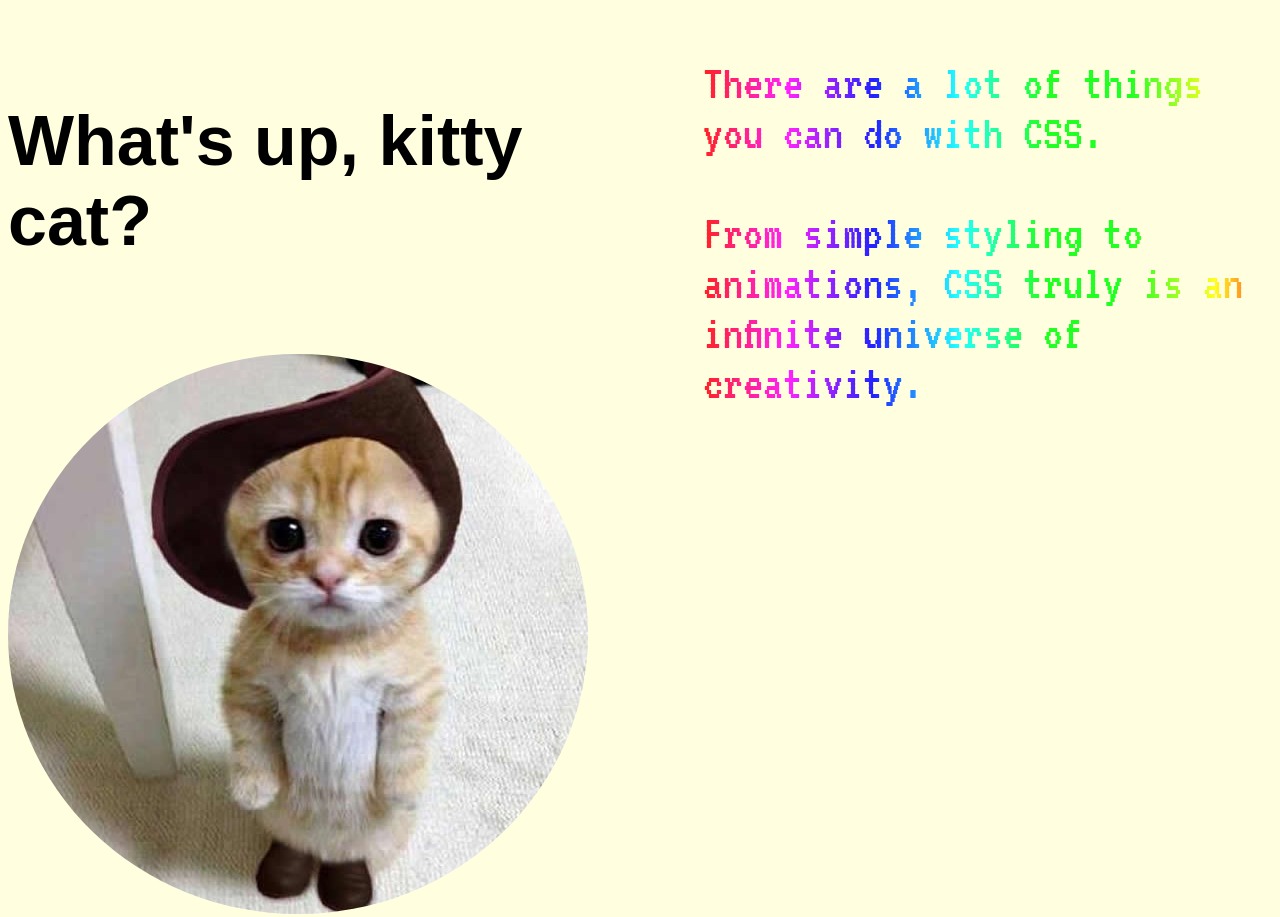
<file: demos/css-101/index.html>
<!DOCTYPE html>
<html>
  <head>
    <meta charset="utf-8">
    <title>CSS 101</title>
    <link href="https://fonts.googleapis.com/css?family=VT323" rel="stylesheet">
    <link rel="stylesheet" href="css/styles.css">
    <link rel="stylesheet" href="css/mediaqueries.css">
  </head>
  <body>

    <main>

      <h2 class="heading normal">CSS Fun!</h2>
      <h2 class="heading secret">Oh, this just changed</h2>

      <section class="container">

        <section class="float-content">

          <h3>Float</h3>

          <div class="radio-buttons">
            <input type="radio" name="float" value="left" class="radio-float"><label for="left-float">Float Left</label>
            <input type="radio" name="float" value="right" class="radio-float"><label for="right-float">Float Right</label>
            <input type="radio" name="float" value="" class="radio-float"><label for="no-float">No Float</label>
          </div>

          <div class="float-div">
            <img id="img-float" src="img/beaglepuppy.jpg" alt="Beagle Puppy">
            <p>The Beagle is a breed of small-sized hound, similar in appearance to the much larger foxhound. The Beagle is a scent hound, developed primarily for hunting hare. With a great sense of smell and their tracking instinct, the Beagle is employed as detection dog for prohibited agricultural imports and foodstuffs in quarantine around the world. The Beagle is intelligent but single-minded. It is a popular pet due to its size, good temper, and lack of inherited health problems.</p>
          </div>

        </section>


        <section class="zindex-content">

          <div class="bluesquare"></div>

          <div class="redsquare"></div>

          <div class="sliderstuff">

            <h3>Z-Index</h3>

            <label>Z-Index Slider
              <p>The blue box's z-index is: <span id="blueindex">0</span></p>
              <input class="slider" value="0" type="range" min="0" max="1">
            </label>
          </div>

        </section>

      </section>

      <div class="clearfloat"></div>

      <div class="meow">

        <div class="left-meow">
          <h4>What's up, kitty cat?</h4>
          <img class='cat' src="img/cute-kitty-3.jpg" alt="meowwww" />
        </div>

        <div class="right-meow">
          <p class="first rainbow secret-stuff">There are a lot of things you can do with CSS.</p>
          <p class="second rainbow secret-stuff">From simple styling to animations, CSS truly is an infinite universe of creativity.</p>
        </div>

      </div>

    </main>

    <script src="lib/jquery-2.2.4.min.js"></script>
    <script src="scripts/script.js"></script>
  </body>
</html>
</file>
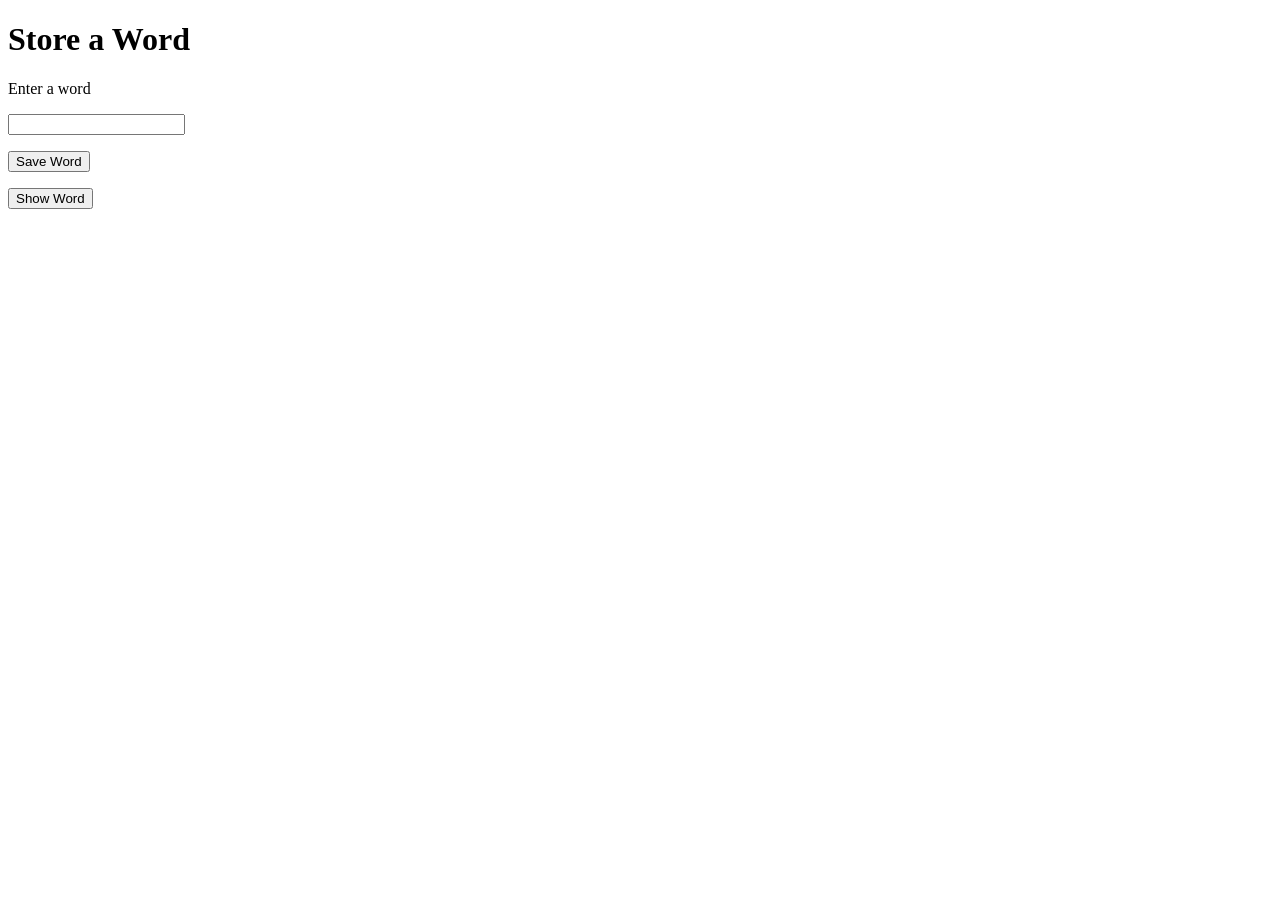
<file: demos/ng-services/store/index.html>
<!doctype html>
<html ng-app="wordApp">
<head>
    <title>Angular Services</title>
</head>
<body>
    <h1>Store a Word</h1>
    <div ng-controller="formController">
        <p class="instructions">Enter a word</p>
        <p class="target-temperature">
            <input type="text" ng-model="userWord"/>
        </p>
        <p>
            <button type="button" ng-click="saveWord(userWord)">Save Word</button>
        </p>
    </div>

    <div ng-controller="alertController">
        <button type="button" ng-click="showWord()">Show Word</button>
    </div>


    <!-- Include angular -->
    <script src="lib/angular.min.js"></script>
    <!-- Include our JS files. We have to include each one here,
         starting with the module definition file. -->
    <script src="app.js"></script>

    <script src="word-store.js" charset="utf-8"></script>
</body>
</html>
</file>
<file: demos/css-101/css/styles.css>
/* Basic Stuff */
body {
  font-family: 'VT323', monospace;
}

.heading, secret {
  font-size: 80px;
  text-align: center;
}

.clearfloat {
  clear: both;
}

.secret {
  display: none;
}

.secret-stuff {
  display: none;
}

/* Sections */
.float-content, .zindex-content {
  width: 325px;
  margin: 0 auto;
}

h3 {
  text-align: center;
}

/* Float-Content */
.left {
  float: left;
}

.right {
  float: right;
}

.radio-buttons {
  /*margin: 0 auto;*/
  text-align: center;
}

.float-div,  {
  margin-top: 16px;
}

.float-div p {
  padding: 10px;
}

.float-div #img-float {
  padding: 10px 10px 0px 10px;
}

/* Z-Index Content */
.zindex-content {
  position: relative;
  height: 300px;
}

.redsquare, .bluesquare {
  width: 100%;
  position: absolute;
  top: 50%;
}

.redsquare {
  height: 150px;
  background-color: red;
}

.bluesquare {
  height: 100px;
  background-color: blue;
}

/* Meow */
.meow {
  display: none;
}

.meow marquee {
  font-size: 80px;
  color: orange;
}

.cat {
  margin: 0 auto;
  border-radius: 50%;
  -webkit-transition: -webkit-transform .8s ease-in-out;
  transition: transform .8s ease-in-out;
}

.cat:hover {
  -webkit-transform: rotate(360deg);
  transform: rotate(360deg);
}

/* Rainbow!!! */
.rainbow {
  background-image: -webkit-gradient( linear, left top, right top, color-stop(0, #f22), color-stop(0.15, #f2f), color-stop(0.3, #22f), color-stop(0.45, #2ff), color-stop(0.6, #2f2),color-stop(0.75, #2f2), color-stop(0.9, #ff2), color-stop(1, #f22) );
  background-image: gradient( linear, left top, right top, color-stop(0, #f22), color-stop(0.15, #f2f), color-stop(0.3, #22f), color-stop(0.45, #2ff), color-stop(0.6, #2f2),color-stop(0.75, #2f2), color-stop(0.9, #ff2), color-stop(1, #f22) );
  color:transparent;
  -webkit-background-clip: text;
  background-clip: text;
}

/* Animations */
@-webkit-keyframes leftToRight {
  0% { left: 100%; }
  100% { left: 0%; }
}
</file>
<file: demos/css-101/css/mediaqueries.css>
@media (min-width: 356px) {

  body {
    background-color: lightgrey;
  }

  .zindex-content {
    margin-top: 100px;
  }

}

@media (min-width: 700px) {

  body {
    background-color: lightpink;
  }

  .heading, h3, label, p {
    color: darkgreen;
  }

  .float-content {
    float: left;
  }

  .zindex-content {
    margin-top: 0;
    float: right;
  }

}

@media (min-width: 850px) {

  .heading, h3, label, p {
    color: magenta;
  }

  .normal {
    display: none;
  }

  .secret {
    display: inline;
  }

  body {
    background-color: lightyellow;
  }

}

@media (min-width: 1200px) {

  .container {
    display: none;
  }

  .meow {
    display: block;
    width: 100%;
    margin: 0 auto;
  }

  .secret {
    display: none;
  }

  .secret-stuff {
    display: block;
    font-size: 50px;
    position: relative;
  }

  .left-meow {
    width: 45%;
    float: left;
  }

  .left-meow h4 {
    font-size: 70px;
    font-family: sans-serif;
  }

  .right-meow {
    width: 45%;
    float: right;
  }

  .first {
    animation-duration: 2s;
    animation-name: leftToRight;
    animation-iteration-count: 1;
  }

  .second {
    animation-duration: 2s;
    animation-name: leftToRight;
    animation-iteration-count: 1;
  }

}
</file>
